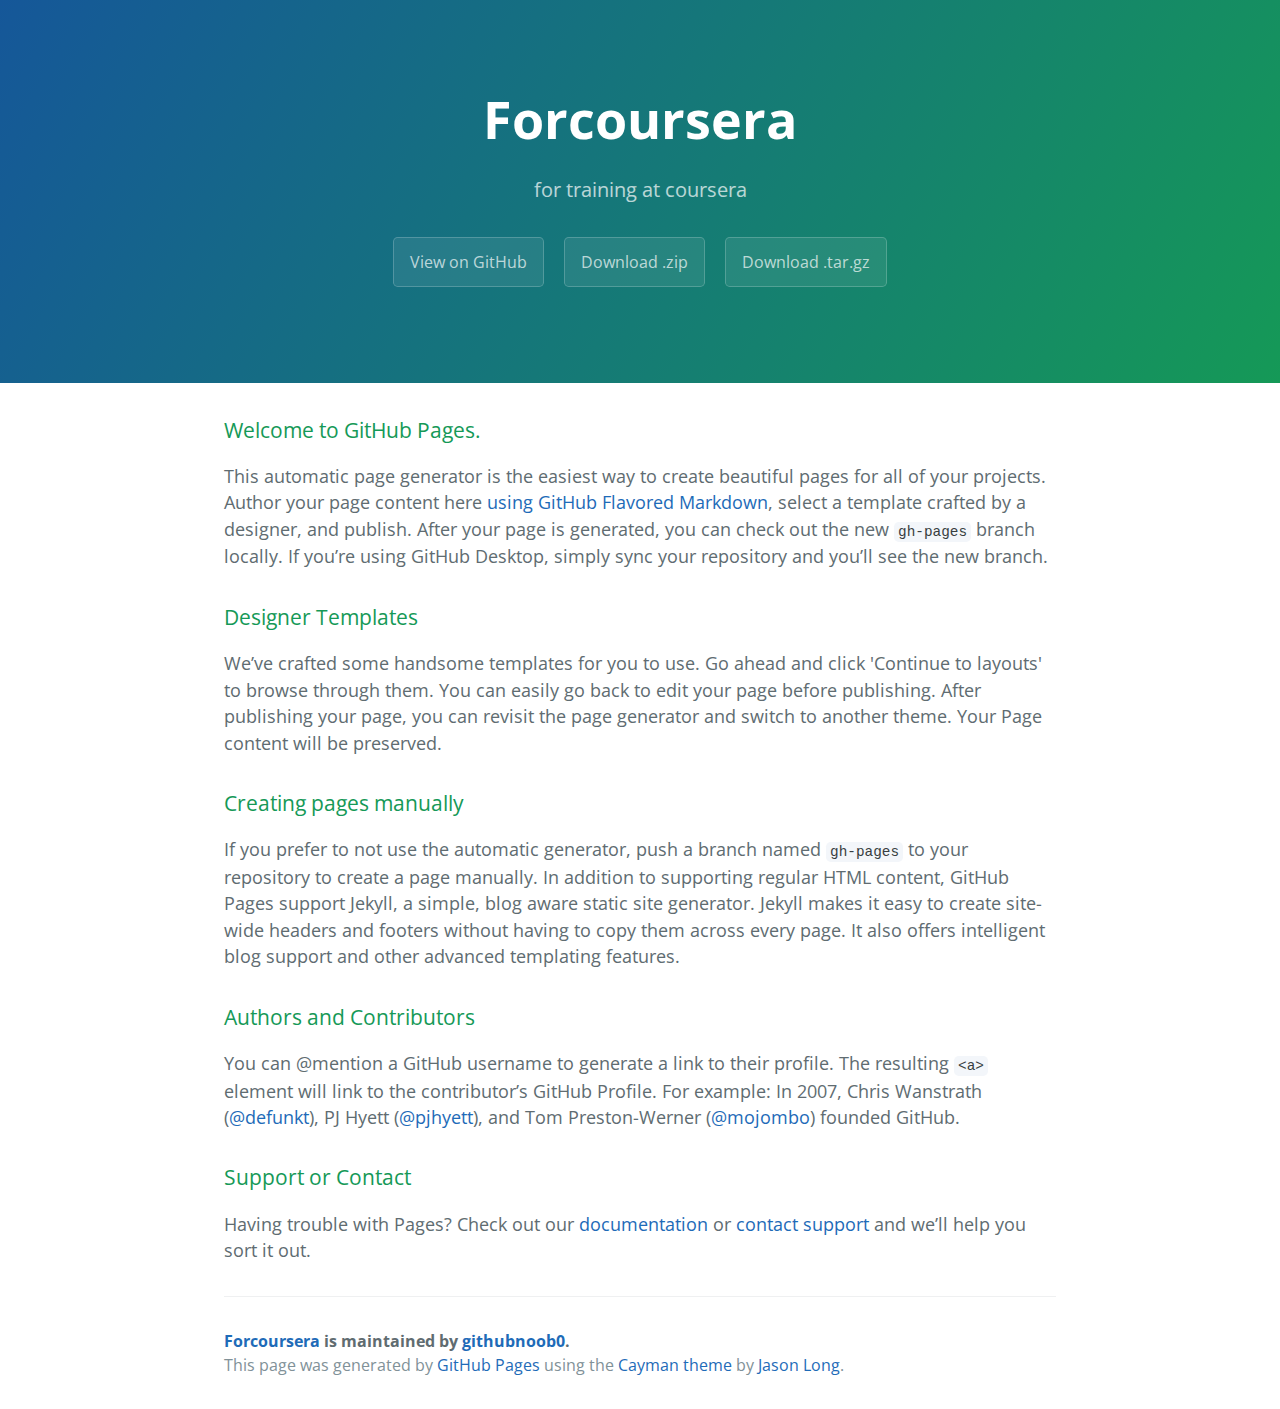
<file: index.html>
<!DOCTYPE html>
<html lang="en-us">
  <head>
    <meta charset="UTF-8">
    <title>Forcoursera by githubnoob0</title>
    <meta name="viewport" content="width=device-width, initial-scale=1">
    <link rel="stylesheet" type="text/css" href="stylesheets/normalize.css" media="screen">
    <link href='https://fonts.googleapis.com/css?family=Open+Sans:400,700' rel='stylesheet' type='text/css'>
    <link rel="stylesheet" type="text/css" href="stylesheets/stylesheet.css" media="screen">
    <link rel="stylesheet" type="text/css" href="stylesheets/github-light.css" media="screen">
  </head>
  <body>
    <section class="page-header">
      <h1 class="project-name">Forcoursera</h1>
      <h2 class="project-tagline">for training at coursera</h2>
      <a href="https://github.com/githubnoob0/forcoursera" class="btn">View on GitHub</a>
      <a href="https://github.com/githubnoob0/forcoursera/zipball/master" class="btn">Download .zip</a>
      <a href="https://github.com/githubnoob0/forcoursera/tarball/master" class="btn">Download .tar.gz</a>
    </section>

    <section class="main-content">
      <h3>
<a id="welcome-to-github-pages" class="anchor" href="#welcome-to-github-pages" aria-hidden="true"><span aria-hidden="true" class="octicon octicon-link"></span></a>Welcome to GitHub Pages.</h3>

<p>This automatic page generator is the easiest way to create beautiful pages for all of your projects. Author your page content here <a href="https://guides.github.com/features/mastering-markdown/">using GitHub Flavored Markdown</a>, select a template crafted by a designer, and publish. After your page is generated, you can check out the new <code>gh-pages</code> branch locally. If you’re using GitHub Desktop, simply sync your repository and you’ll see the new branch.</p>

<h3>
<a id="designer-templates" class="anchor" href="#designer-templates" aria-hidden="true"><span aria-hidden="true" class="octicon octicon-link"></span></a>Designer Templates</h3>

<p>We’ve crafted some handsome templates for you to use. Go ahead and click 'Continue to layouts' to browse through them. You can easily go back to edit your page before publishing. After publishing your page, you can revisit the page generator and switch to another theme. Your Page content will be preserved.</p>

<h3>
<a id="creating-pages-manually" class="anchor" href="#creating-pages-manually" aria-hidden="true"><span aria-hidden="true" class="octicon octicon-link"></span></a>Creating pages manually</h3>

<p>If you prefer to not use the automatic generator, push a branch named <code>gh-pages</code> to your repository to create a page manually. In addition to supporting regular HTML content, GitHub Pages support Jekyll, a simple, blog aware static site generator. Jekyll makes it easy to create site-wide headers and footers without having to copy them across every page. It also offers intelligent blog support and other advanced templating features.</p>

<h3>
<a id="authors-and-contributors" class="anchor" href="#authors-and-contributors" aria-hidden="true"><span aria-hidden="true" class="octicon octicon-link"></span></a>Authors and Contributors</h3>

<p>You can @mention a GitHub username to generate a link to their profile. The resulting <code>&lt;a&gt;</code> element will link to the contributor’s GitHub Profile. For example: In 2007, Chris Wanstrath (<a href="https://github.com/defunkt" class="user-mention">@defunkt</a>), PJ Hyett (<a href="https://github.com/pjhyett" class="user-mention">@pjhyett</a>), and Tom Preston-Werner (<a href="https://github.com/mojombo" class="user-mention">@mojombo</a>) founded GitHub.</p>

<h3>
<a id="support-or-contact" class="anchor" href="#support-or-contact" aria-hidden="true"><span aria-hidden="true" class="octicon octicon-link"></span></a>Support or Contact</h3>

<p>Having trouble with Pages? Check out our <a href="https://help.github.com/pages">documentation</a> or <a href="https://github.com/contact">contact support</a> and we’ll help you sort it out.</p>

      <footer class="site-footer">
        <span class="site-footer-owner"><a href="https://github.com/githubnoob0/forcoursera">Forcoursera</a> is maintained by <a href="https://github.com/githubnoob0">githubnoob0</a>.</span>

        <span class="site-footer-credits">This page was generated by <a href="https://pages.github.com">GitHub Pages</a> using the <a href="https://github.com/jasonlong/cayman-theme">Cayman theme</a> by <a href="https://twitter.com/jasonlong">Jason Long</a>.</span>
      </footer>

    </section>

  
  </body>
</html>
</file>
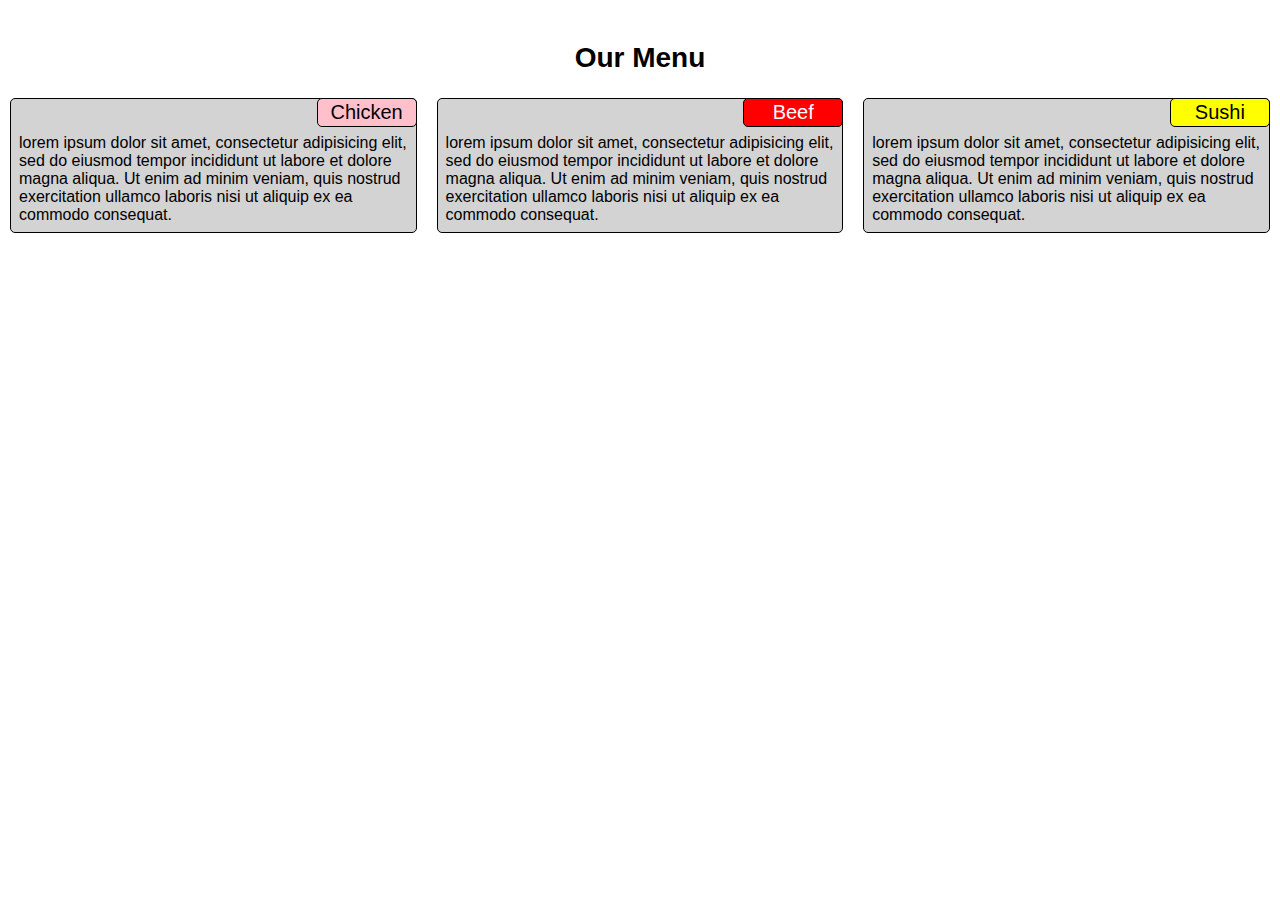
<file: mod2_solution/index.html>
<!doctype html>
<html lang="en">

  <head>
    <meta charset="utf-8">
    <meta http-equiv="X-UA-Compatible" content="IE=edge">
    <meta name="viewport" content="width=device-width, initial-scale=1">
    <link rel="stylesheet" href="css/styles.css">
  </head>

<body>

<h1>Our Menu</h1>

<div class="row">

  <div class="col-lg-4 col-md-6 col-sm-12">
  	<div class="menu_box">
  	<p class="dish_title" id="dish_title1">Chicken</p>
  	<p class="dish_text">lorem ipsum dolor sit amet, consectetur adipisicing elit, sed do eiusmod
  tempor incididunt ut labore et dolore magna aliqua. Ut enim ad minim veniam,
  quis nostrud exercitation ullamco laboris nisi ut aliquip ex ea commodo consequat.</p>
  	</div>
  </div>

  <div class="col-lg-4 col-md-6 col-sm-12">
  	<div class="menu_box">
  	<p class="dish_title" id="dish_title2">Beef</p>
  	<p class="dish_text">lorem ipsum dolor sit amet, consectetur adipisicing elit, sed do eiusmod
  tempor incididunt ut labore et dolore magna aliqua. Ut enim ad minim veniam,
  quis nostrud exercitation ullamco laboris nisi ut aliquip ex ea commodo consequat.</p>
  	</div>
  </div>

  <div class="col-lg-4 col-sm-12">
  	<div class="menu_box">
  	<p class="dish_title" id="dish_title3">Sushi</p>
  	<p class="dish_text">lorem ipsum dolor sit amet, consectetur adipisicing elit, sed do eiusmod
  tempor incididunt ut labore et dolore magna aliqua. Ut enim ad minim veniam,
  quis nostrud exercitation ullamco laboris nisi ut aliquip ex ea commodo consequat.</p>
  	</div>
  </div>
 
</div>


</body>

</html>
</file>
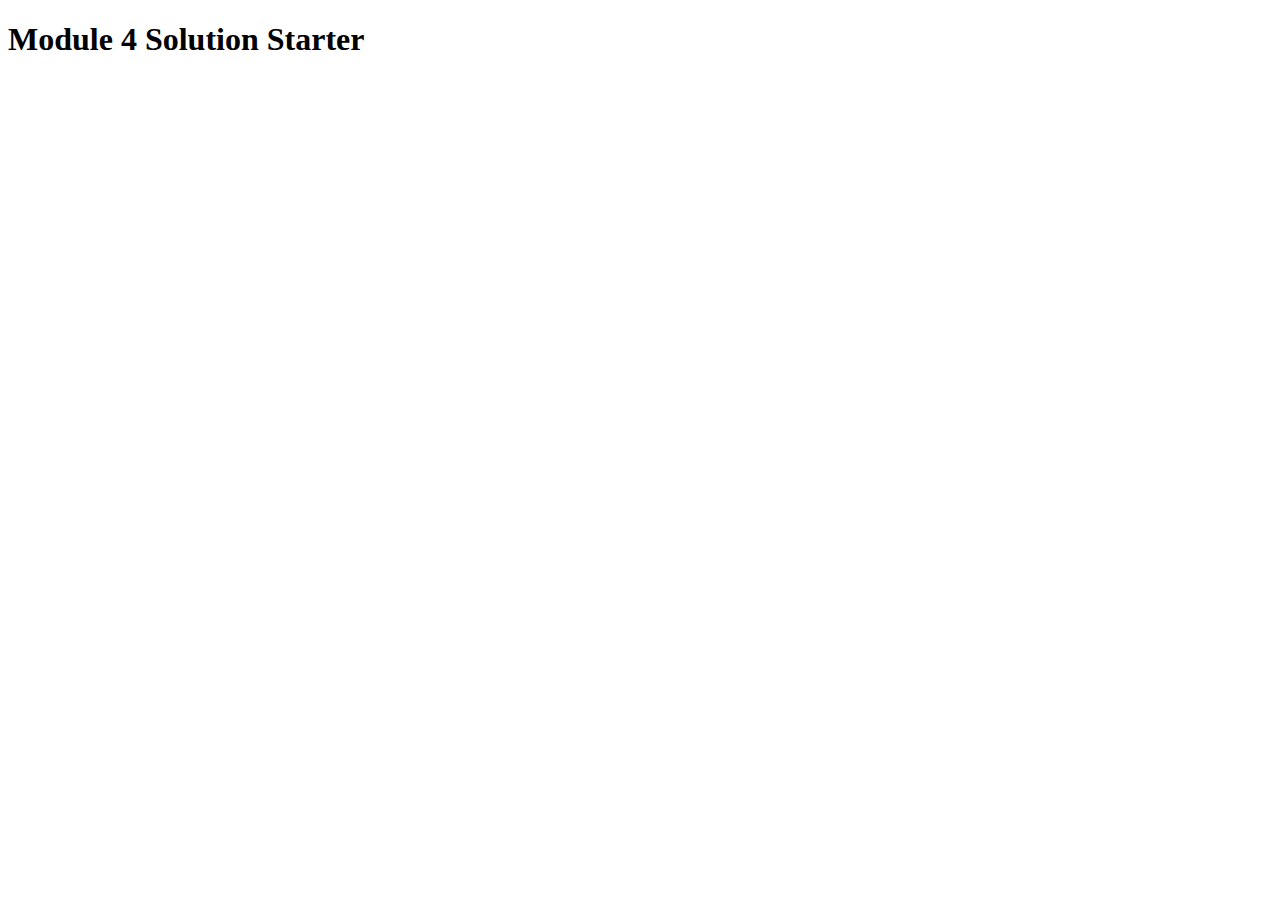
<file: mod4_solution/index.html>
<!DOCTYPE html>
<html>
<head>
  <meta charset="utf-8">
  <title>Module 4 Solution Starter</title>
  <script src="SpeakHello.js"></script>
  <script src="SpeakGoodBye.js"></script>
  <script src="script.js"></script>
</head>
<body>
  <h1>Module 4 Solution Starter</h1>
</body>
</html>
</file>
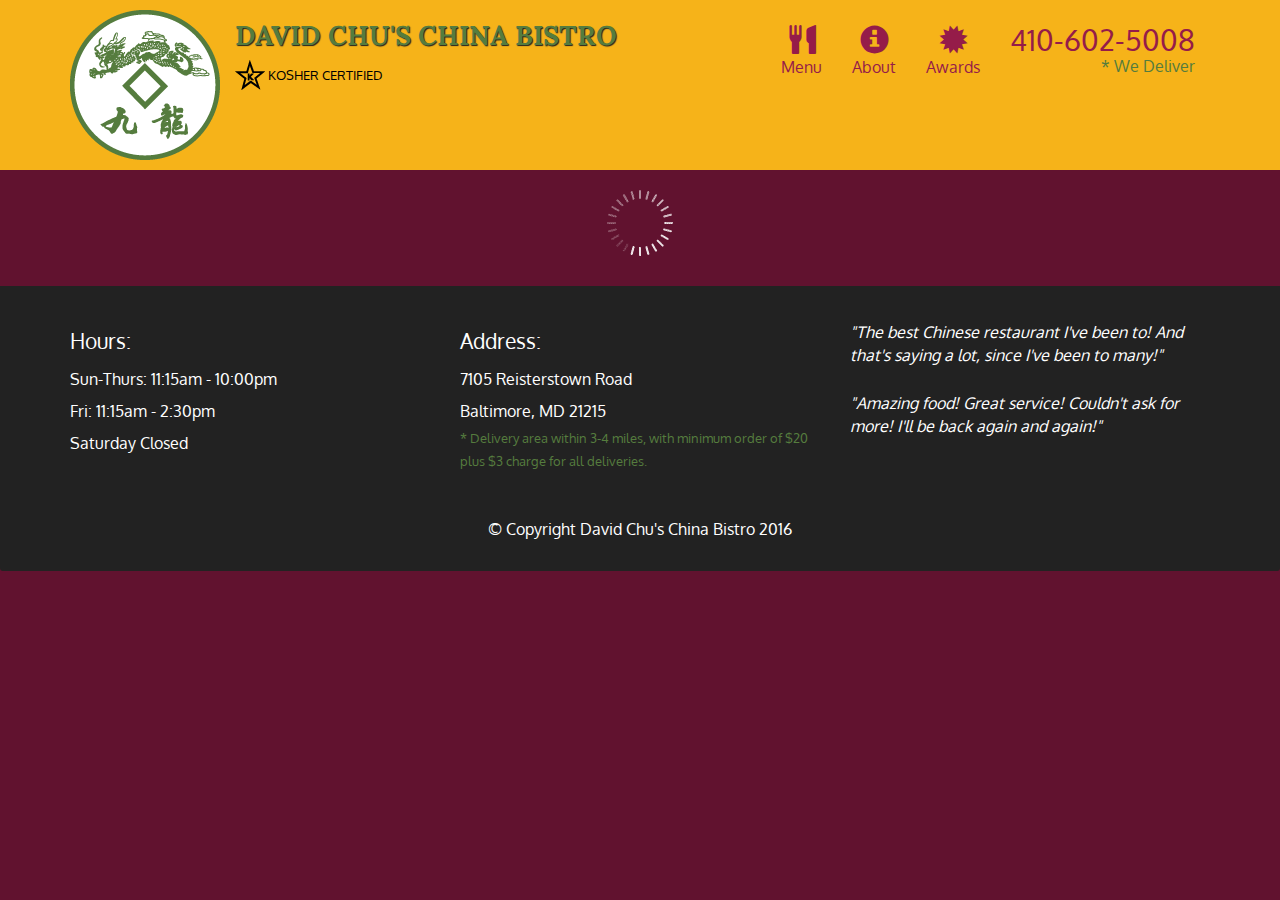
<file: mod5_solution/index.html>
<!doctype html>
<html lang="en">
  <head>
    <meta charset="utf-8">
    <meta http-equiv="X-UA-Compatible" content="IE=edge">
    <meta name="viewport" content="width=device-width, initial-scale=1">
    <title>David Chu's China Bistro</title>
    <link rel="stylesheet" href="css/bootstrap.min.css">
    <link rel="stylesheet" href="css/styles.css">
    <link href='https://fonts.googleapis.com/css?family=Oxygen:400,300,700' rel='stylesheet' type='text/css'>
    <link href='https://fonts.googleapis.com/css?family=Lora' rel='stylesheet' type='text/css'>
  </head>
<body>
  <header>
    <nav id="header-nav" class="navbar navbar-default">
      <div class="container">
        <div class="navbar-header">
          <a href="index.html" class="pull-left visible-md visible-lg">
            <div id="logo-img" alt="Logo image"></div>
          </a>

          <div class="navbar-brand">
            <a href="index.html"><h1>David Chu's China Bistro</h1></a>
            <p>
              <img src="images/star-k-logo.png" alt="Kosher certification">
              <span>Kosher Certified</span>
            </p>
          </div>

          <button id="navbarToggle" type="button" class="navbar-toggle collapsed" data-toggle="collapse" data-target="#collapsable-nav" aria-expanded="false">
            <span class="sr-only">Toggle navigation</span>
            <span class="icon-bar"></span>
            <span class="icon-bar"></span>
            <span class="icon-bar"></span>
          </button>
        </div>
        
        <div id="collapsable-nav" class="collapse navbar-collapse">
           <ul id="nav-list" class="nav navbar-nav navbar-right">
            <li id="navHomeButton" class="visible-xs active">
              <a href="index.html">
                <span class="glyphicon glyphicon-home"></span> Home</a>
            </li>
            <li id="navMenuButton">
              <a href="#" onclick="$dc.loadMenuCategories();">
                <span class="glyphicon glyphicon-cutlery"></span><br class="hidden-xs"> Menu</a>
            </li>
            <li>
              <a href="#">
                <span class="glyphicon glyphicon-info-sign"></span><br class="hidden-xs"> About</a>
            </li>
            <li>
              <a href="#">
                <span class="glyphicon glyphicon-certificate"></span><br class="hidden-xs"> Awards</a>
            </li>
            <li id="phone" class="hidden-xs">
              <a href="tel:410-602-5008">
                <span>410-602-5008</span></a><div>* We Deliver</div>
            </li>
          </ul><!-- #nav-list -->
        </div><!-- .collapse .navbar-collapse -->
      </div><!-- .container -->
    </nav><!-- #header-nav -->
  </header>

  <div id="call-btn" class="visible-xs">
    <a class="btn" href="tel:410-602-5008">
    <span class="glyphicon glyphicon-earphone"></span>
    410-602-5008
    </a>
  </div>
  <div id="xs-deliver" class="text-center visible-xs">* We Deliver</div>

  <div id="main-content" class="container"></div>

  <footer class="panel-footer">
    <div class="container">
      <div class="row">
        <section id="hours" class="col-sm-4">
          <span>Hours:</span><br>
          Sun-Thurs: 11:15am - 10:00pm<br>
          Fri: 11:15am - 2:30pm<br>
          Saturday Closed
          <hr class="visible-xs">
        </section>
        <section id="address" class="col-sm-4">
          <span>Address:</span><br>
          7105 Reisterstown Road<br>
          Baltimore, MD 21215
          <p>* Delivery area within 3-4 miles, with minimum order of $20 plus $3 charge for all deliveries.</p>
          <hr class="visible-xs">
        </section>
        <section id="testimonials" class="col-sm-4">
          <p>"The best Chinese restaurant I've been to! And that's saying a lot, since I've been to many!"</p>
          <p>"Amazing food! Great service! Couldn't ask for more! I'll be back again and again!"</p>
        </section>
      </div>
      <div class="text-center">&copy; Copyright David Chu's China Bistro 2016</div>
    </div>
  </footer>

  <!-- jQuery (Bootstrap JS plugins depend on it) -->
  <script src="js/jquery-2.1.4.min.js"></script>
  <script src="js/bootstrap.min.js"></script>
  <script src="js/ajax-utils.js"></script>
  <script src="js/script.js"></script>
</body>
</html>
</file>
<file: stylesheets/stylesheet.css>
* {
  box-sizing: border-box; }

body {
  padding: 0;
  margin: 0;
  font-family: "Open Sans", "Helvetica Neue", Helvetica, Arial, sans-serif;
  font-size: 16px;
  line-height: 1.5;
  color: #606c71; }

a {
  color: #1e6bb8;
  text-decoration: none; }
  a:hover {
    text-decoration: underline; }

.btn {
  display: inline-block;
  margin-bottom: 1rem;
  color: rgba(255, 255, 255, 0.7);
  background-color: rgba(255, 255, 255, 0.08);
  border-color: rgba(255, 255, 255, 0.2);
  border-style: solid;
  border-width: 1px;
  border-radius: 0.3rem;
  transition: color 0.2s, background-color 0.2s, border-color 0.2s; }
  .btn + .btn {
    margin-left: 1rem; }

.btn:hover {
  color: rgba(255, 255, 255, 0.8);
  text-decoration: none;
  background-color: rgba(255, 255, 255, 0.2);
  border-color: rgba(255, 255, 255, 0.3); }

@media screen and (min-width: 64em) {
  .btn {
    padding: 0.75rem 1rem; } }

@media screen and (min-width: 42em) and (max-width: 64em) {
  .btn {
    padding: 0.6rem 0.9rem;
    font-size: 0.9rem; } }

@media screen and (max-width: 42em) {
  .btn {
    display: block;
    width: 100%;
    padding: 0.75rem;
    font-size: 0.9rem; }
    .btn + .btn {
      margin-top: 1rem;
      margin-left: 0; } }

.page-header {
  color: #fff;
  text-align: center;
  background-color: #159957;
  background-image: linear-gradient(120deg, #155799, #159957); }

@media screen and (min-width: 64em) {
  .page-header {
    padding: 5rem 6rem; } }

@media screen and (min-width: 42em) and (max-width: 64em) {
  .page-header {
    padding: 3rem 4rem; } }

@media screen and (max-width: 42em) {
  .page-header {
    padding: 2rem 1rem; } }

.project-name {
  margin-top: 0;
  margin-bottom: 0.1rem; }

@media screen and (min-width: 64em) {
  .project-name {
    font-size: 3.25rem; } }

@media screen and (min-width: 42em) and (max-width: 64em) {
  .project-name {
    font-size: 2.25rem; } }

@media screen and (max-width: 42em) {
  .project-name {
    font-size: 1.75rem; } }

.project-tagline {
  margin-bottom: 2rem;
  font-weight: normal;
  opacity: 0.7; }

@media screen and (min-width: 64em) {
  .project-tagline {
    font-size: 1.25rem; } }

@media screen and (min-width: 42em) and (max-width: 64em) {
  .project-tagline {
    font-size: 1.15rem; } }

@media screen and (max-width: 42em) {
  .project-tagline {
    font-size: 1rem; } }

.main-content :first-child {
  margin-top: 0; }
.main-content img {
  max-width: 100%; }
.main-content h1, .main-content h2, .main-content h3, .main-content h4, .main-content h5, .main-content h6 {
  margin-top: 2rem;
  margin-bottom: 1rem;
  font-weight: normal;
  color: #159957; }
.main-content p {
  margin-bottom: 1em; }
.main-content code {
  padding: 2px 4px;
  font-family: Consolas, "Liberation Mono", Menlo, Courier, monospace;
  font-size: 0.9rem;
  color: #383e41;
  background-color: #f3f6fa;
  border-radius: 0.3rem; }
.main-content pre {
  padding: 0.8rem;
  margin-top: 0;
  margin-bottom: 1rem;
  font: 1rem Consolas, "Liberation Mono", Menlo, Courier, monospace;
  color: #567482;
  word-wrap: normal;
  background-color: #f3f6fa;
  border: solid 1px #dce6f0;
  border-radius: 0.3rem; }
  .main-content pre > code {
    padding: 0;
    margin: 0;
    font-size: 0.9rem;
    color: #567482;
    word-break: normal;
    white-space: pre;
    background: transparent;
    border: 0; }
.main-content .highlight {
  margin-bottom: 1rem; }
  .main-content .highlight pre {
    margin-bottom: 0;
    word-break: normal; }
.main-content .highlight pre, .main-content pre {
  padding: 0.8rem;
  overflow: auto;
  font-size: 0.9rem;
  line-height: 1.45;
  border-radius: 0.3rem; }
.main-content pre code, .main-content pre tt {
  display: inline;
  max-width: initial;
  padding: 0;
  margin: 0;
  overflow: initial;
  line-height: inherit;
  word-wrap: normal;
  background-color: transparent;
  border: 0; }
  .main-content pre code:before, .main-content pre code:after, .main-content pre tt:before, .main-content pre tt:after {
    content: normal; }
.main-content ul, .main-content ol {
  margin-top: 0; }
.main-content blockquote {
  padding: 0 1rem;
  margin-left: 0;
  color: #819198;
  border-left: 0.3rem solid #dce6f0; }
  .main-content blockquote > :first-child {
    margin-top: 0; }
  .main-content blockquote > :last-child {
    margin-bottom: 0; }
.main-content table {
  display: block;
  width: 100%;
  overflow: auto;
  word-break: normal;
  word-break: keep-all; }
  .main-content table th {
    font-weight: bold; }
  .main-content table th, .main-content table td {
    padding: 0.5rem 1rem;
    border: 1px solid #e9ebec; }
.main-content dl {
  padding: 0; }
  .main-content dl dt {
    padding: 0;
    margin-top: 1rem;
    font-size: 1rem;
    font-weight: bold; }
  .main-content dl dd {
    padding: 0;
    margin-bottom: 1rem; }
.main-content hr {
  height: 2px;
  padding: 0;
  margin: 1rem 0;
  background-color: #eff0f1;
  border: 0; }

@media screen and (min-width: 64em) {
  .main-content {
    max-width: 64rem;
    padding: 2rem 6rem;
    margin: 0 auto;
    font-size: 1.1rem; } }

@media screen and (min-width: 42em) and (max-width: 64em) {
  .main-content {
    padding: 2rem 4rem;
    font-size: 1.1rem; } }

@media screen and (max-width: 42em) {
  .main-content {
    padding: 2rem 1rem;
    font-size: 1rem; } }

.site-footer {
  padding-top: 2rem;
  margin-top: 2rem;
  border-top: solid 1px #eff0f1; }

.site-footer-owner {
  display: block;
  font-weight: bold; }

.site-footer-credits {
  color: #819198; }

@media screen and (min-width: 64em) {
  .site-footer {
    font-size: 1rem; } }

@media screen and (min-width: 42em) and (max-width: 64em) {
  .site-footer {
    font-size: 1rem; } }

@media screen and (max-width: 42em) {
  .site-footer {
    font-size: 0.9rem; } }
</file>
<file: stylesheets/github-light.css>
/*
The MIT License (MIT)

Copyright (c) 2016 GitHub, Inc.

Permission is hereby granted, free of charge, to any person obtaining a copy
of this software and associated documentation files (the "Software"), to deal
in the Software without restriction, including without limitation the rights
to use, copy, modify, merge, publish, distribute, sublicense, and/or sell
copies of the Software, and to permit persons to whom the Software is
furnished to do so, subject to the following conditions:

The above copyright notice and this permission notice shall be included in all
copies or substantial portions of the Software.

THE SOFTWARE IS PROVIDED "AS IS", WITHOUT WARRANTY OF ANY KIND, EXPRESS OR
IMPLIED, INCLUDING BUT NOT LIMITED TO THE WARRANTIES OF MERCHANTABILITY,
FITNESS FOR A PARTICULAR PURPOSE AND NONINFRINGEMENT. IN NO EVENT SHALL THE
AUTHORS OR COPYRIGHT HOLDERS BE LIABLE FOR ANY CLAIM, DAMAGES OR OTHER
LIABILITY, WHETHER IN AN ACTION OF CONTRACT, TORT OR OTHERWISE, ARISING FROM,
OUT OF OR IN CONNECTION WITH THE SOFTWARE OR THE USE OR OTHER DEALINGS IN THE
SOFTWARE.

*/

.pl-c /* comment */ {
  color: #969896;
}

.pl-c1 /* constant, variable.other.constant, support, meta.property-name, support.constant, support.variable, meta.module-reference, markup.raw, meta.diff.header */,
.pl-s .pl-v /* string variable */ {
  color: #0086b3;
}

.pl-e /* entity */,
.pl-en /* entity.name */ {
  color: #795da3;
}

.pl-smi /* variable.parameter.function, storage.modifier.package, storage.modifier.import, storage.type.java, variable.other */,
.pl-s .pl-s1 /* string source */ {
  color: #333;
}

.pl-ent /* entity.name.tag */ {
  color: #63a35c;
}

.pl-k /* keyword, storage, storage.type */ {
  color: #a71d5d;
}

.pl-s /* string */,
.pl-pds /* punctuation.definition.string, string.regexp.character-class */,
.pl-s .pl-pse .pl-s1 /* string punctuation.section.embedded source */,
.pl-sr /* string.regexp */,
.pl-sr .pl-cce /* string.regexp constant.character.escape */,
.pl-sr .pl-sre /* string.regexp source.ruby.embedded */,
.pl-sr .pl-sra /* string.regexp string.regexp.arbitrary-repitition */ {
  color: #183691;
}

.pl-v /* variable */ {
  color: #ed6a43;
}

.pl-id /* invalid.deprecated */ {
  color: #b52a1d;
}

.pl-ii /* invalid.illegal */ {
  color: #f8f8f8;
  background-color: #b52a1d;
}

.pl-sr .pl-cce /* string.regexp constant.character.escape */ {
  font-weight: bold;
  color: #63a35c;
}

.pl-ml /* markup.list */ {
  color: #693a17;
}

.pl-mh /* markup.heading */,
.pl-mh .pl-en /* markup.heading entity.name */,
.pl-ms /* meta.separator */ {
  font-weight: bold;
  color: #1d3e81;
}

.pl-mq /* markup.quote */ {
  color: #008080;
}

.pl-mi /* markup.italic */ {
  font-style: italic;
  color: #333;
}

.pl-mb /* markup.bold */ {
  font-weight: bold;
  color: #333;
}

.pl-md /* markup.deleted, meta.diff.header.from-file */ {
  color: #bd2c00;
  background-color: #ffecec;
}

.pl-mi1 /* markup.inserted, meta.diff.header.to-file */ {
  color: #55a532;
  background-color: #eaffea;
}

.pl-mdr /* meta.diff.range */ {
  font-weight: bold;
  color: #795da3;
}

.pl-mo /* meta.output */ {
  color: #1d3e81;
}
</file>
<file: mod2_solution/css/styles.css>
* {
  box-sizing: border-box;
  font-family: sans-serif;
  margin: 0;							
}

h1 {
	font-size: 1.75em;
	text-align: center;	
	margin-top: 1.5em;
	margin-bottom: 0.5em;
}

p {  
  border: 1px solid black;   
  border-radius: 5px;   
  background-color: lightgray;
}

.menu_box {
  margin: 10px;
}

.dish_title {
	width: 100px;
 	position: absolute;
 	top: 10px;
 	right: 10px;
  font-size: 1.25em;
 	text-align: center;
  padding-top: 0.1em;
  padding-bottom: 0.1em;
}

.dish_text {  
  padding: 2.2em 0.5em 0.5em 0.5em;
  width: 100%;
}

#dish_title1 {	
	background-color: pink;
}

#dish_title2 {	
	background-color: red;
	color: white;
}

#dish_title3 {	
	background-color: yellow;
}

/* Simple Responsive Framework */
.row {
  width: 100%;  
}

/* Setting float and position properties for columns */
.col-lg-4, .col-md-6, .col-md-12, .col-sm-12 {
  float: left;     
  position: relative;   
}

/* Setting column width in case of large devices (desktop) */
@media (min-width: 992px) {
  .col-lg-4 {    
    width: 33.33%;   
  }  
}

/* Setting column width in case of medium devices (tablet) */
@media (min-width: 768px) and (max-width: 991px) { 
  .col-md-6 {
    width: 50%;
  }
  .col-md-12 {
    width: 100%;
  }
}

/* Setting column width in case of small devices (mobile) */
@media (max-width: 767px) {
  .col-sm-12 { 
    width: 100%;
  } 
}
</file>
<file: mod5_solution/css/styles.css>
body {
  font-size: 16px;
  color: #fff;
  background-color: #61122f;
  font-family: 'Oxygen', sans-serif;
}

/** HEADER **/
#header-nav {
  background-color: #f6b319;
  border-radius: 0;
  border: 0;
}

#logo-img {
  background: url('../images/restaurant-logo_large.png') no-repeat;
  width: 150px;
  height: 150px;
  margin: 10px 15px 10px 0;
}

.navbar-brand {
  padding-top: 25px;
}
.navbar-brand h1 { /* Restaurant name */
  font-family: 'Lora', serif;
  color: #557c3e;
  font-size: 1.5em;
  text-transform: uppercase;
  font-weight: bold;
  text-shadow: 1px 1px 1px #222;
  margin-top: 0;
  margin-bottom: 0;
  line-height: .75;
}
.navbar-brand a:hover, .navbar-brand a:focus {
  text-decoration: none;
}
.navbar-brand p { /* Kosher cert */
  color: #000;
  text-transform: uppercase;
  font-size: .7em;
  margin-top: 15px;
}
.navbar-brand p span { /* Star-K */
  vertical-align: middle;
}

#nav-list {
  margin-top: 10px;
}
#nav-list a {
  color: #951C49;
  text-align: center;
}
#nav-list a:hover {
  background: #E7E7E7;
}
#nav-list a span {
  font-size: 1.8em;
}

#phone {
  margin-top: 5px;
}
#phone a { /* Phone number */
  text-align: right;
  padding-bottom: 0;
}
#phone div { /* We Deliver */
  color: #557c3e;
  text-align: right;
  padding-right: 15px;
}

.navbar-header button.navbar-toggle, .navbar-header .icon-bar {
  border: 1px solid #61122f;
}
.navbar-header button.navbar-toggle {
  clear: both;
  margin-top: -30px;
}
/* END HEADER */

/* FOOTER */
.panel-footer {
  margin-top: 30px;
  padding-top: 35px;
  padding-bottom: 30px;
  background-color: #222;
  border-top: 0;
}
.panel-footer div.row {
  margin-bottom: 35px;
}
#hours, #address {
  line-height: 2;
}
#hours > span, #address > span {
  font-size: 1.3em;
}
#address p {
  color: #557c3e;
  font-size: .8em;
  line-height: 1.8;
}
#testimonials {
  font-style: italic;
}
#testimonials p:nth-child(2) {
  margin-top: 25px;
}
/* END FOOTER */



/* HOME PAGE */
.container .jumbotron {
  box-shadow: 0 0 50px #3F0C1F;
  border: 2px solid #3F0C1F;
}

#menu-tile, #specials-tile, #map-tile {
  height: 250px;
  width: 100%;
  margin-bottom: 15px;
  position: relative;
  border: 2px solid #3F0C1F;
  overflow: hidden;
}
#menu-tile:hover, #specials-tile:hover, #map-tile:hover {
  box-shadow: 0 1px 5px 1px #cccccc;
}
#menu-tile {
  background: url('../images/menu-tile.jpg') no-repeat;
  background-position: center;
}
#specials-tile {
  background: url('../images/specials-tile.jpg') no-repeat;
  background-position: center;
}
#menu-tile span, #specials-tile span, #map-tile span {
  position: absolute;
  bottom: 0;
  right: 0;
  width: 100%;
  text-align: center;
  font-size: 1.6em;
  text-transform: uppercase;
  background-color: #000;
  color: #fff;
  opacity: .8;
}
/* END HOME PAGE */

/* MENU CATEGORIES PAGE */
.category-tile { 
  position: relative;
  border: 2px solid #3F0C1F;
  overflow: hidden;
  width: 200px;
  height: 200px;
  margin: 0 auto 15px;
}
.category-tile span {
  position: absolute;
  bottom: 0;
  right: 0;
  width: 100%;
  text-align: center;
  font-size: 1.2em;
  text-transform: uppercase;
  background-color: #000;
  color: #fff;
  opacity: .8;
}
.category-tile:hover {
  box-shadow: 0 1px 5px 1px #cccccc;
}

#menu-categories-title + div {
  margin-bottom: 50px;
}
/* END MENU CATEGORIES PAGE */

/* SINGLE CATEGORY PAGE */
.menu-item-tile {
  margin-bottom: 25px;
}
.menu-item-tile hr {
  width: 80%;
}
.menu-item-tile .menu-item-price {
  font-size: 1.1em;
  text-align: right;
  margin-top: -15px;
  margin-right: -15px;
}
.menu-item-tile .menu-item-price span {
  font-size: .6em;
}
.menu-item-photo {
  position: relative;
  border: 2px solid #3F0C1F; 
  overflow: hidden;
  padding: 0;
  margin-right: -15px;
  margin-left: auto;
  margin-bottom: 20px;
  max-width: 250px;
}
.menu-item-photo div {
  position: absolute;
  bottom: 0;
  right: 0;
  width: 80px;
  background-color: #557c3e;
  text-align: center;
}
.menu-item-description {
  padding-right: 30px;
}
h3.menu-item-title {
  margin: 0 0 10px;
}
.menu-item-details {
  font-size: .9em;
  font-style: italic;
}
/* END SINGLE CATEGORY PAGE */


/********** Large devices only **********/
@media (min-width: 1200px) {
  .container .jumbotron {
    background: url('../images/jumbotron_1200.jpg') no-repeat;
    height: 675px;
  }
}

/********** Medium devices only **********/
@media (min-width: 992px) and (max-width: 1199px) {
  /* Header */
  #logo-img {
    background: url('../images/restaurant-logo_medium.png') no-repeat;
    width: 100px;
    height: 100px;
    margin: 5px 5px 5px 0;
  }
  /* End Header */

  /* Home Page */
  .container .jumbotron {
    background: url('../images/jumbotron_992.jpg') no-repeat;
    height: 558px;
  }
  /* End Home Page */
}

/********** Small devices only **********/
@media (min-width: 768px) and (max-width: 991px) {
  /* Home Page */
  .container .jumbotron {
    background: url('../images/jumbotron_768.jpg') no-repeat;
    height: 432px;
  }
  /* End Home Page */
}

/********** Extra small devices only **********/
@media (max-width: 767px) {
  /* Header */
  .navbar-brand {
    padding-top: 10px;
    height: 80px;
  }
  .navbar-brand h1 { /* Restaurant name */
    padding-top: 10px;
    font-size: 5vw; /* 1vw = 1% of viewport width */
  }
  .navbar-brand p { /* Kosher cert */
    font-size: .6em;
    margin-top: 12px;
  }
  .navbar-brand p img { /* Star-K */
    height: 20px;
  }

  #collapsable-nav a { /* Collapsed nav menu text */
    font-size: 1.2em;
  }
  #collapsable-nav a span { /* Collapsed nav menu glyph */
    font-size: 1em;
    margin-right: 5px;
  }

  #call-btn > a {
    font-size: 1.5em;
    display: block;
    margin: 0 20px;
    padding: 10px;
    border: 2px solid #fff;
    background-color: #f6b319;
    color: #951c49;
  }
  #xs-deliver {
    margin-top: 5px;
    font-size: .7em;
    letter-spacing: .1em;
    text-transform: uppercase;
  }
  /* End Header */

  /* Footer */
  .panel-footer section {
    margin-bottom: 30px;
    text-align: center;
  }
  .panel-footer section:nth-child(3) {
    margin-bottom: 0; /* margin already exists on the whole row */
  }
  .panel-footer section hr {
    width: 50%;
  }
  /* End Footer */

  /* Home Page */
  .container .jumbotron {
    margin-top: 30px;
    padding: 0;
  }
  #menu-tile, #specials-tile {
    width: 360px;
    margin: 0 auto 15px;
  }

  .menu-item-photo {
    margin-right: auto;
  }
  .menu-item-tile .menu-item-price {
    text-align: center;
  }
  .menu-item-description {
    text-align: center;;
  }
}


/********** Super extra small devices Only :-) (e.g., iPhone 4) **********/
@media (max-width: 479px) {
  /* Header */
  .navbar-brand h1 { /* Restaurant name */
    padding-top: 5px;
    font-size: 6vw;
  }
  /* End Header */
  
  /* Home page */
  #menu-tile, #specials-tile {
    width: 280px;
    margin: 0 auto 15px;
  }

  .col-xxs-12 {
    position: relative;
    min-height: 1px;
    padding-right: 15px;
    padding-left: 15px;
    float: left;
    width: 100%;
  }
}
</file>
